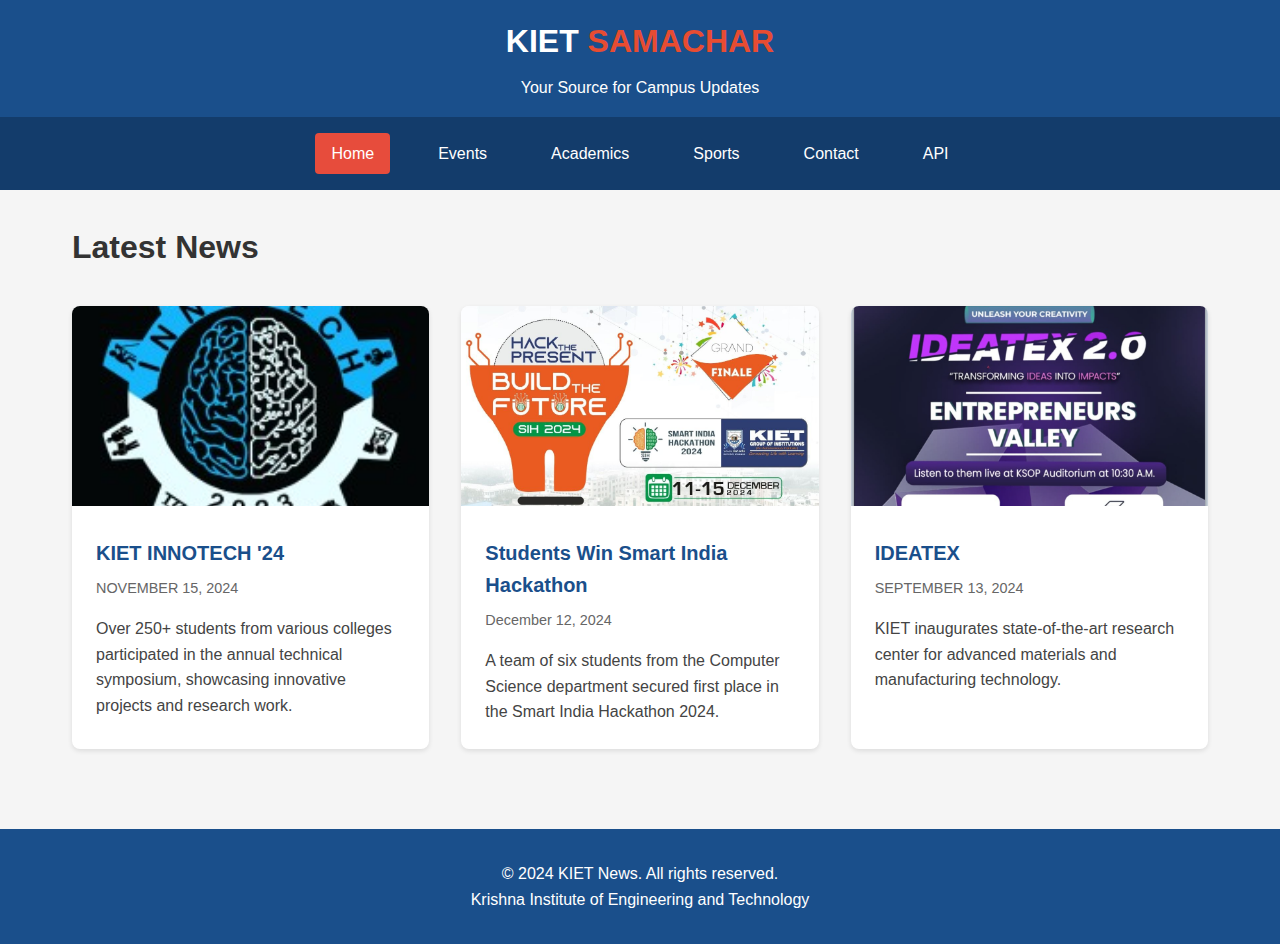
<file: index.html>
<!DOCTYPE html>
<html lang="en">
<head>
    <meta charset="UTF-8">
    <meta name="viewport" content="width=device-width, initial-scale=1.0">
    <title>KIET News - Home</title>
    <link rel="stylesheet" href="main.css">
</head>
<body>
    <header class="header">
        <div class="logo">KIET <span style="color:#e74c32">SAMACHAR</span></div>
        <p>Your Source for Campus Updates</p>
    </header>

    <nav class="nav">
        <a href="index.html" class="active">Home</a>
        <a href="events.html">Events</a>
        <a href="academics.html">Academics</a>
        <a href="sports.html">Sports</a>
        <a href="contact.html">Contact</a>
        <a href="api.html">API</a>
    </nav>

    <main class="container">
        <h1>Latest News</h1>
        <div class="news-grid">
            <article class="news-card">
                <img src= "innotech.jpg" alt="Campus Event" class="news-image">
                <div class="news-content">
                    <h2 class="news-title">KIET INNOTECH '24</h2>
                    <p class="news-date">NOVEMBER 15, 2024</p>
                    <p class="news-excerpt">Over 250+ students from various colleges participated in the annual technical symposium, showcasing innovative projects and research work.</p>
                </div>
            </article>

            <article class="news-card">
                <img src="sih.jpeg.jpg" alt="Achievement" class="news-image">
                <div class="news-content">
                    <h2 class="news-title">Students Win Smart India Hackathon</h2>
                    <p class="news-date">December 12, 2024</p>
                    <p class="news-excerpt">A team of six students from the Computer Science department secured first place in the Smart India Hackathon 2024.</p>
                </div>
            </article>

            <article class="news-card">
                <img src= "ideatex.png" alt="Campus Life" class="news-image">
                <div class="news-content">
                    <h2 class="news-title">IDEATEX</h2>
                    <p class="news-date">SEPTEMBER 13, 2024</p>
                    <p class="news-excerpt">KIET inaugurates state-of-the-art research center for advanced materials and manufacturing technology.</p>
                </div>
            </article>
        </div>
    </main>

    <footer class="footer">
        <p>© 2024 KIET News. All rights reserved.</p>
        <p>Krishna Institute of Engineering and Technology</p>
    </footer>
</body>
</html>
</file>
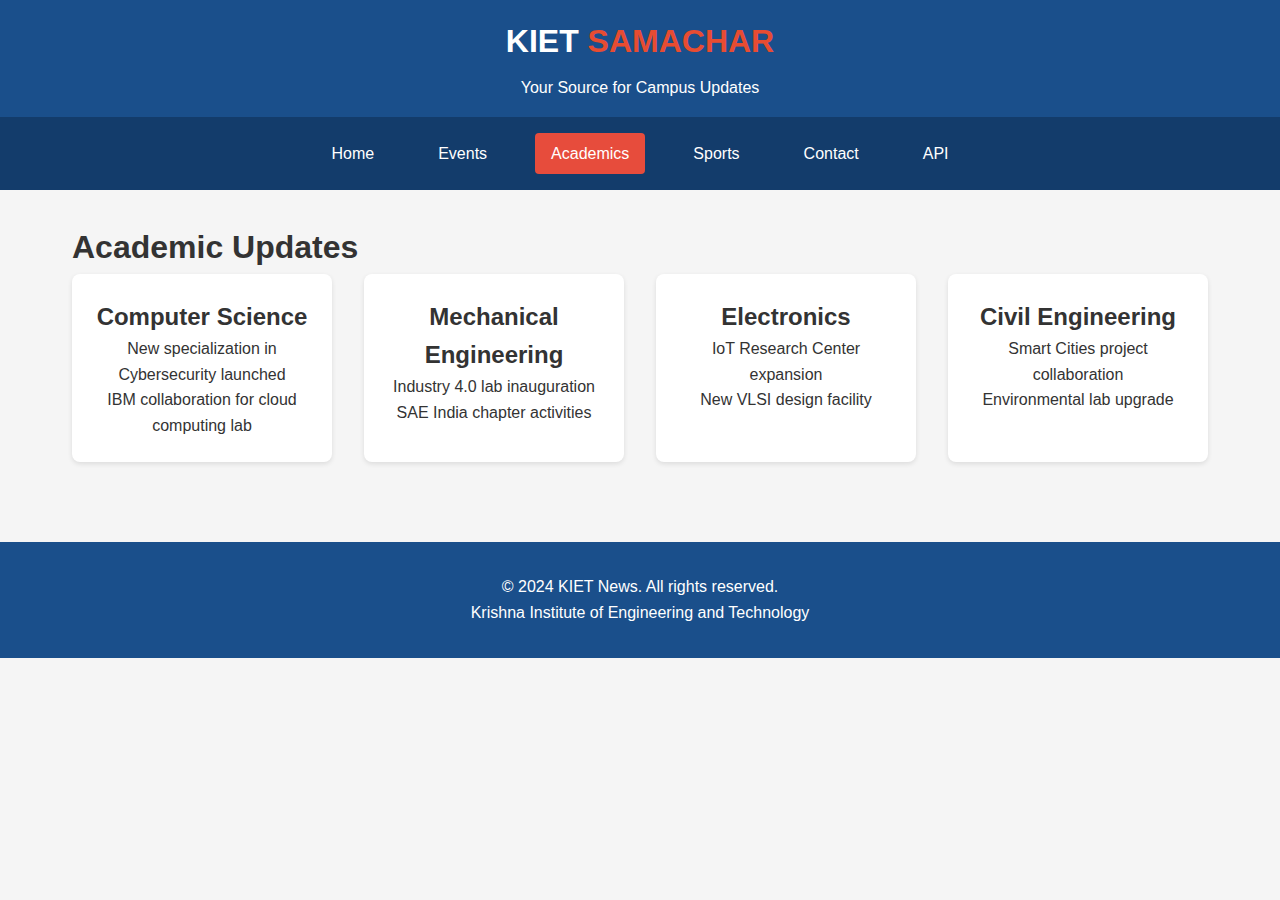
<file: academics.html>
<!DOCTYPE html>
<html lang="en">
<head>
    <meta charset="UTF-8">
    <meta name="viewport" content="width=device-width, initial-scale=1.0">
    <title>KIET News - Academics</title>
    <link rel="stylesheet" href="main.css">
</head>
<body>
    <header class="header">
        <div class="logo">KIET <span style="color:#e74c32">SAMACHAR</span></div>
        <p>Your Source for Campus Updates</p>
    </header>

    <nav class="nav">
        <a href="index.html">Home</a>
        <a href="events.html">Events</a>
        <a href="academics.html" class="active">Academics</a>
        <a href="sports.html">Sports</a>
        <a href="contact.html">Contact</a>
        <a href="api.html">API</a>
    </nav>

    <main class="container">
        <h1>Academic Updates</h1>
        <div class="department-grid">
            <div class="department-card">
                <h2>Computer Science</h2>
                <p>New specialization in Cybersecurity launched</p>
                <p>IBM collaboration for cloud computing lab</p>
            </div>

            <div class="department-card">
                <h2>Mechanical Engineering</h2>
                <p>Industry 4.0 lab inauguration</p>
                <p>SAE India chapter activities</p>
            </div>

            <div class="department-card">
                <h2>Electronics</h2>
                <p>IoT Research Center expansion</p>
                <p>New VLSI design facility</p>
            </div>

            <div class="department-card">
                <h2>Civil Engineering</h2>
                <p>Smart Cities project collaboration</p>
                <p>Environmental lab upgrade</p>
            </div>
        </div>
    </main>

    <footer class="footer">
        <p>© 2024 KIET News. All rights reserved.</p>
        <p>Krishna Institute of Engineering and Technology</p>
    </footer>
</body>
</html>
</file>
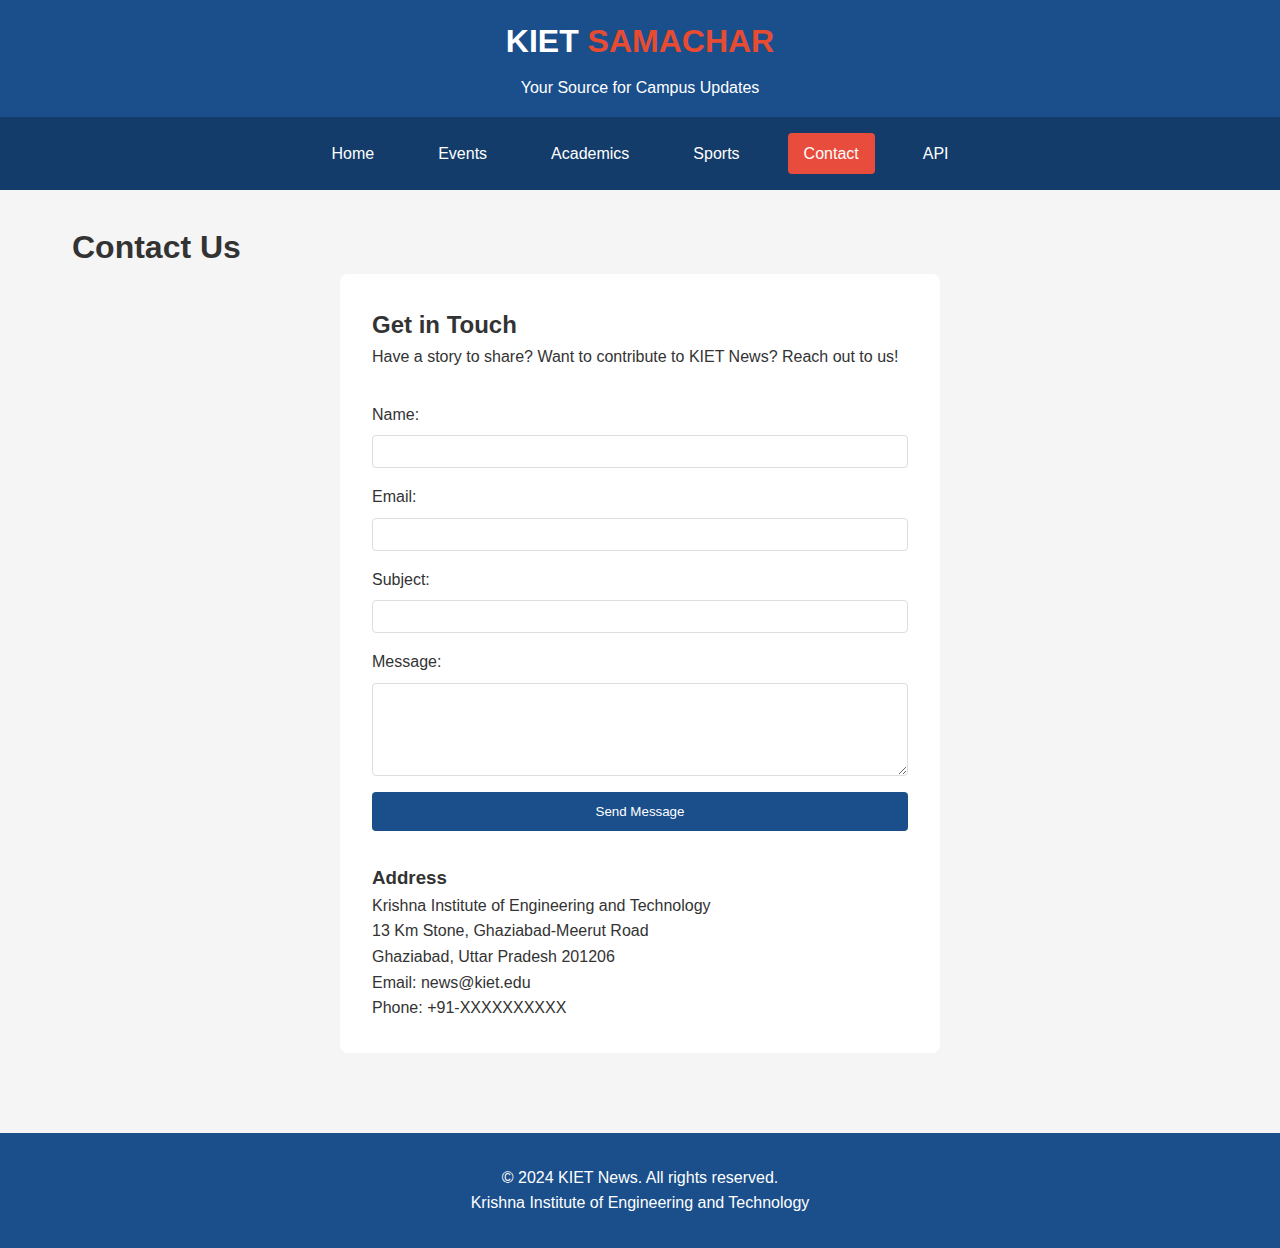
<file: contact.html>
<!DOCTYPE html>
<html lang="en">
<head>
    <meta charset="UTF-8">
    <meta name="viewport" content="width=device-width, initial-scale=1.0">
    <title>KIET News - Contact</title>
    <link rel="stylesheet" href="main.css">
</head>
<body>
    <header class="header">
        <div class="logo">KIET <span style="color:#e74c32">SAMACHAR</span></div>
        <p>Your Source for Campus Updates</p>
    </header>

    <nav class="nav">
        <a href="index.html">Home</a>
        <a href="events.html">Events</a>
        <a href="academics.html">Academics</a>
        <a href="sports.html">Sports</a>
        <a href="contact.html" class="active">Contact</a>
        <a href="api.html">API</a>
    </nav>

    <main class="container">
        <h1>Contact Us</h1>
        <div class="contact-info">
            <h2>Get in Touch</h2>
            <p>Have a story to share? Want to contribute to KIET News? Reach out to us!</p>
            
            <form class="contact-form">
                <div class="form-group">
                    <label for="name">Name:</label>
                    <input type="text" id="name" name="name" required>
                </div>

                <div class="form-group">
                    <label for="email">Email:</label>
                    <input type="email" id="email" name="email" required>
                </div>

                <div class="form-group">
                    <label for="subject">Subject:</label>
                    <input type="text" id="subject" name="subject" required>
                </div>

                <div class="form-group">
                    <label for="message">Message:</label>
                    <textarea id="message" name="message" rows="5" required></textarea>
                </div>

                <button type="submit">Send Message</button>
            </form>

            <div style="margin-top: 2rem;">
                <h3>Address</h3>
                <p>Krishna Institute of Engineering and Technology</p>
                <p>13 Km Stone, Ghaziabad-Meerut Road</p>
                <p>Ghaziabad, Uttar Pradesh 201206</p>
                <p>Email: news@kiet.edu</p>
                <p>Phone: +91-XXXXXXXXXX</p>
            </div>
        </div>
    </main>

    <footer class="footer">
        <p>© 2024 KIET News. All rights reserved.</p>
        <p>Krishna Institute of Engineering and Technology</p>
    </footer>
</body>
</html>
</file>
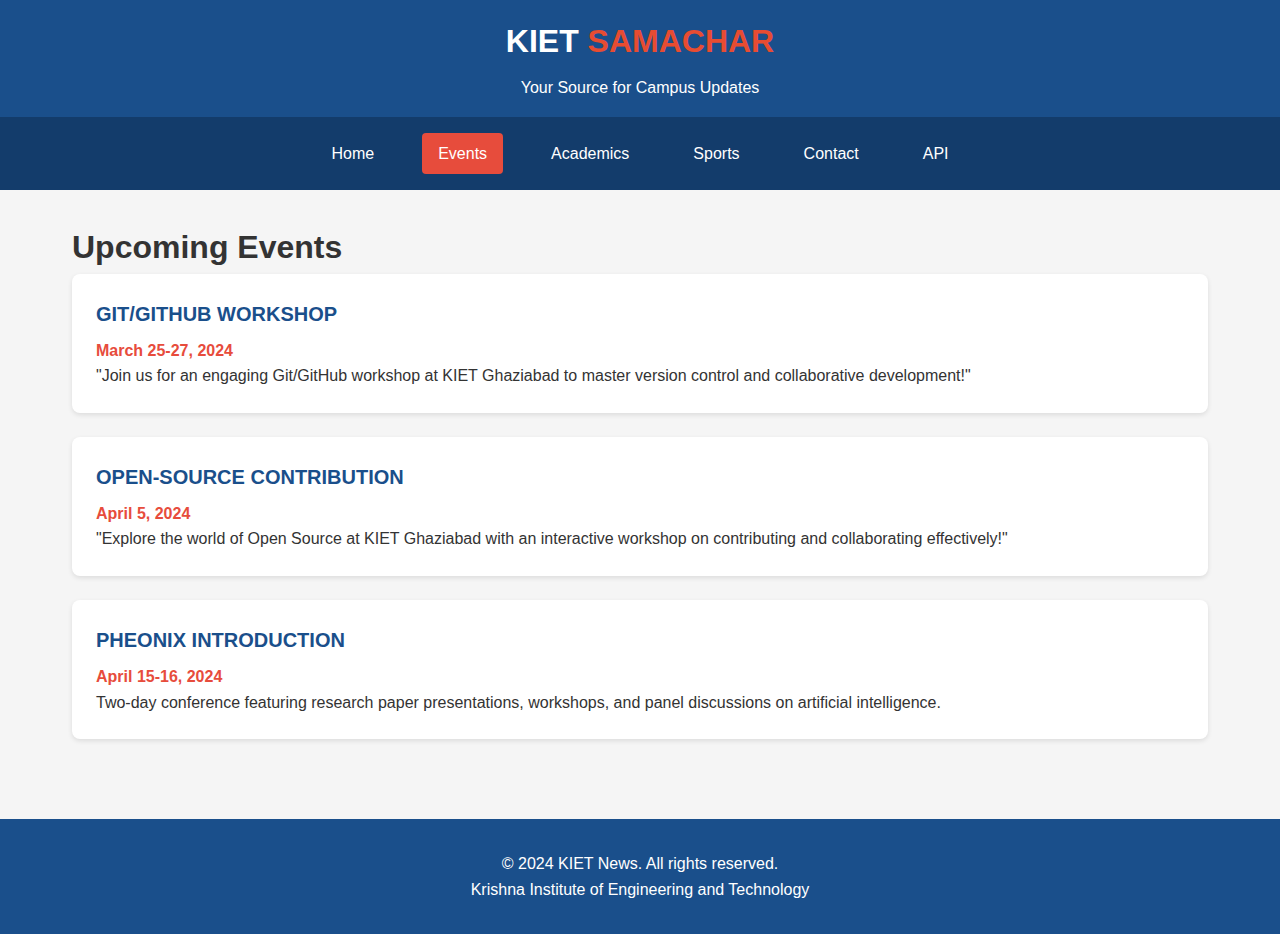
<file: events.html>
<!DOCTYPE html>
<html lang="en">
<head>
    <meta charset="UTF-8">
    <meta name="viewport" content="width=device-width, initial-scale=1.0">
    <title>KIET News - Events</title>
    <link rel="stylesheet" href="main.css">
</head>
<body>
    <header class="header">
        <div class="logo">KIET <span style="color:#e74c32">SAMACHAR</span></div>
        <p>Your Source for Campus Updates</p>
    </header>

    <nav class="nav">
        <a href="index.html">Home</a>
        <a href="events.html" class="active">Events</a>
        <a href="academics.html">Academics</a>
        <a href="sports.html">Sports</a>
        <a href="contact.html">Contact</a>
        <a href="api.html">API</a>
    </nav>

    <main class="container">
        <h1>Upcoming Events</h1>
        <div class="events-list">
            <div class="event-card">
                <h2 class="news-title">GIT/GITHUB WORKSHOP</h2>
                <p class="event-date">March 25-27, 2024</p>
                <p>"Join us for an engaging Git/GitHub workshop at KIET Ghaziabad to master version control and collaborative development!"</p>
            </div>

            <div class="event-card">
                <h2 class="news-title">OPEN-SOURCE CONTRIBUTION</h2>
                <p class="event-date">April 5, 2024</p>
                <p>"Explore the world of Open Source at KIET Ghaziabad with an interactive workshop on contributing and collaborating effectively!"</p>
            </div>

            <div class="event-card">
                <h2 class="news-title">PHEONIX INTRODUCTION</h2>
                <p class="event-date">April 15-16, 2024</p>
                <p>Two-day conference featuring research paper presentations, workshops, and panel discussions on artificial intelligence.</p>
            </div>
        </div>
    </main>

    <footer class="footer">
        <p>© 2024 KIET News. All rights reserved.</p>
        <p>Krishna Institute of Engineering and Technology</p>
    </footer>
</body>
</html>
</file>
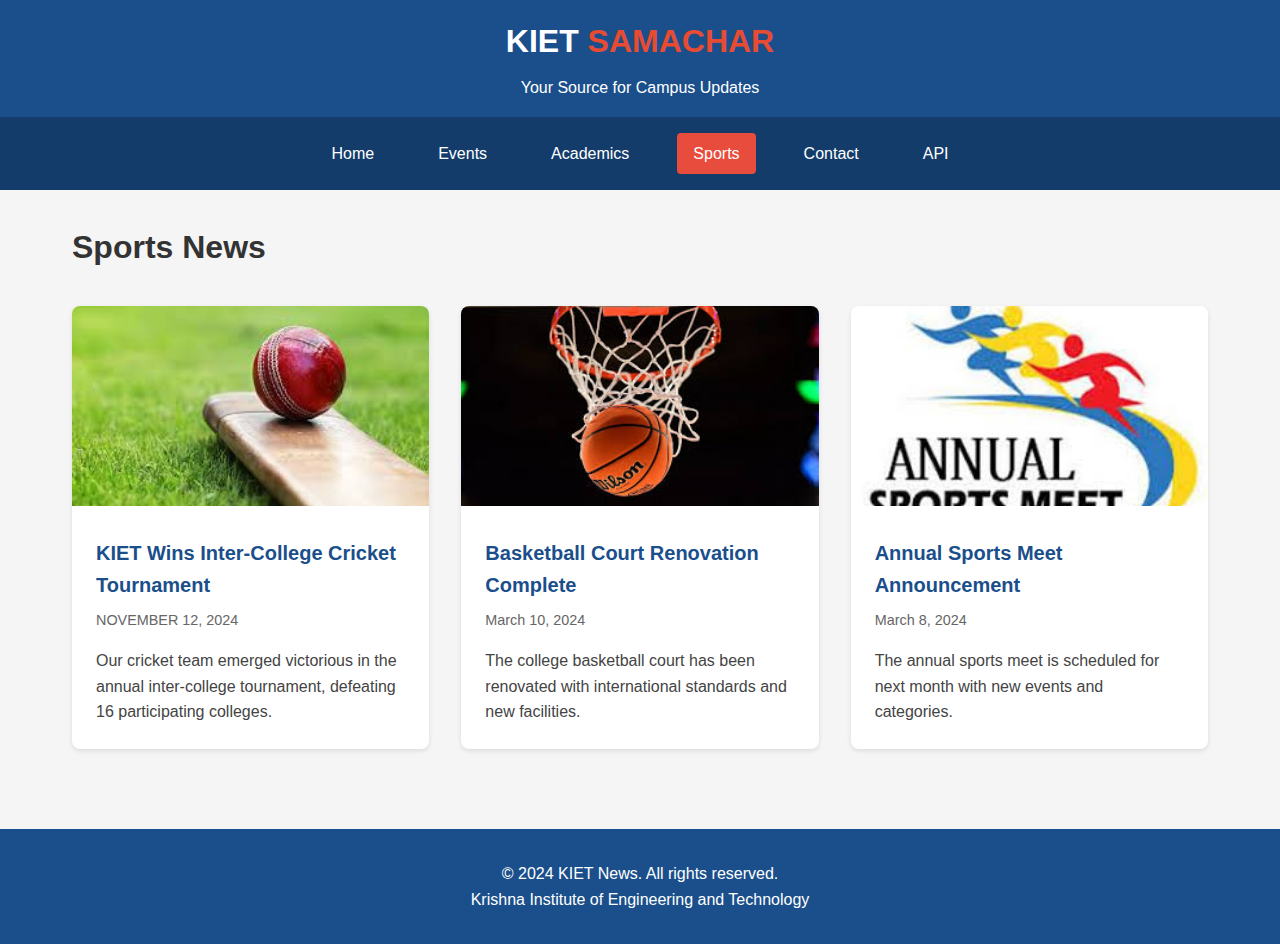
<file: sports.html>
<!DOCTYPE html>
<html lang="en">
<head>
    <meta charset="UTF-8">
    <meta name="viewport" content="width=device-width, initial-scale=1.0">
    <title>KIET News - Sports</title>
    <link rel="stylesheet" href="main.css">
</head>
<body>
    <header class="header">
        <div class="logo">KIET <span style="color:#e74c32">SAMACHAR</span></div>
        <p>Your Source for Campus Updates</p>
    </header>

    <nav class="nav">
        <a href="index.html">Home</a>
        <a href="events.html">Events</a>
        <a href="academics.html">Academics</a>
        <a href="sports.html" class="active">Sports</a>
        <a href="contact.html">Contact</a>
        <a href="api.html">API</a>
    </nav>

    <main class="container">
        <h1>Sports News</h1>
        <div class="news-grid">
            <article class="news-card">
                <img src="CRICKET.jpeg" alt="Cricket Match" class="news-image">
                <div class="news-content">
                    <h2 class="news-title">KIET Wins Inter-College Cricket Tournament</h2>
                    <p class="news-date">NOVEMBER 12, 2024</p>
                    <p class="news-excerpt">Our cricket team emerged victorious in the annual inter-college tournament, defeating 16 participating colleges.</p>
                </div>
            </article>

            <article class="news-card">
                <img src="BASKETBALL.jpeg" alt="Basketball" class="news-image">
                <div class="news-content">
                    <h2 class="news-title">Basketball Court Renovation Complete</h2>
                    <p class="news-date">March 10, 2024</p>
                    <p class="news-excerpt">The college basketball court has been renovated with international standards and new facilities.</p>
                </div>
            </article>

            <article class="news-card">
                <img src="SPORTS.jpeg" alt="Athletics" class="news-image">
                <div class="news-content">
                    <h2 class="news-title">Annual Sports Meet Announcement</h2>
                    <p class="news-date">March 8, 2024</p>
                    <p class="news-excerpt">The annual sports meet is scheduled for next month with new events and categories.</p>
                </div>
            </article>
        </div>
    </main>

    <footer class="footer">
        <p>© 2024 KIET News. All rights reserved.</p>
        <p>Krishna Institute of Engineering and Technology</p>
    </footer>
</body>
</html>
</file>
<file: main.css>
/* Common styles for all pages */
:root {
  --primary-color: #1a4f8b;
  --secondary-color: #e74c3c;
  --background-color: #f5f5f5;
  --text-color: #333;
}

* {
  box-sizing: border-box;
  margin: 0;
  padding: 0;
}

body {
  font-family: 'Segoe UI', Tahoma, Geneva, Verdana, sans-serif;
  line-height: 1.6;
  background-color: var(--background-color);
  color: var(--text-color);
}

.header {
  background-color: var(--primary-color);
  color: white;
  padding: 1rem;
  text-align: center;
}

.logo {
  font-size: 2rem;
  font-weight: bold;
  margin-bottom: 0.5rem;
}

.nav {
  background-color: #133c6b;
  padding: 1rem;
  display: flex;
  justify-content: center;
  gap: 2rem;
}

.nav a {
  color: white;
  text-decoration: none;
  padding: 0.5rem 1rem;
  border-radius: 4px;
  transition: background-color 0.3s;
}

.nav a:hover {
  background-color: var(--secondary-color);
}

.nav a.active {
  background-color: var(--secondary-color);
}

.container {
  max-width: 1200px;
  margin: 0 auto;
  padding: 2rem;
}

.news-grid {
  display: grid;
  grid-template-columns: repeat(auto-fit, minmax(300px, 1fr));
  gap: 2rem;
  margin-top: 2rem;
}

.news-card {
  background: white;
  border-radius: 8px;
  overflow: hidden;
  box-shadow: 0 2px 5px rgba(0,0,0,0.1);
  transition: transform 0.3s;
}

.news-card:hover {
  transform: translateY(-5px);
}

.news-image {
  width: 100%;
  height: 200px;
  object-fit: cover;
}

.news-content {
  padding: 1.5rem;
}

.news-title {
  font-size: 1.25rem;
  color: var(--primary-color);
  margin-bottom: 0.5rem;
}

.news-date {
  color: #666;
  font-size: 0.9rem;
  margin-bottom: 1rem;
}

.news-excerpt {
  color: #444;
}

.footer {
  background-color: var(--primary-color);
  color: white;
  text-align: center;
  padding: 2rem;
  margin-top: 3rem;
}

/* Events Page Specific Styles */
.events-list {
  display: flex;
  flex-direction: column;
  gap: 1.5rem;
}

.event-card {
  background: white;
  padding: 1.5rem;
  border-radius: 8px;
  box-shadow: 0 2px 5px rgba(0,0,0,0.1);
}

.event-date {
  color: var(--secondary-color);
  font-weight: bold;
}

/* Academics Page Specific Styles */
.department-grid {
  display: grid;
  grid-template-columns: repeat(auto-fit, minmax(250px, 1fr));
  gap: 2rem;
}

.department-card {
  background: white;
  padding: 1.5rem;
  border-radius: 8px;
  text-align: center;
  box-shadow: 0 2px 5px rgba(0,0,0,0.1);
}

/* Contact Page Specific Styles */
.contact-info {
  background: white;
  padding: 2rem;
  border-radius: 8px;
  max-width: 600px;
  margin: 0 auto;
}

.contact-form {
  display: grid;
  gap: 1rem;
  margin-top: 2rem;
}

.form-group {
  display: flex;
  flex-direction: column;
  gap: 0.5rem;
}

input, textarea {
  padding: 0.5rem;
  border: 1px solid #ddd;
  border-radius: 4px;
}

button {
  background-color: var(--primary-color);
  color: white;
  padding: 0.75rem 1.5rem;
  border: none;
  border-radius: 4px;
  cursor: pointer;
  transition: background-color 0.3s;
}

button:hover {
  background-color: #133c6b;
}
</file>
